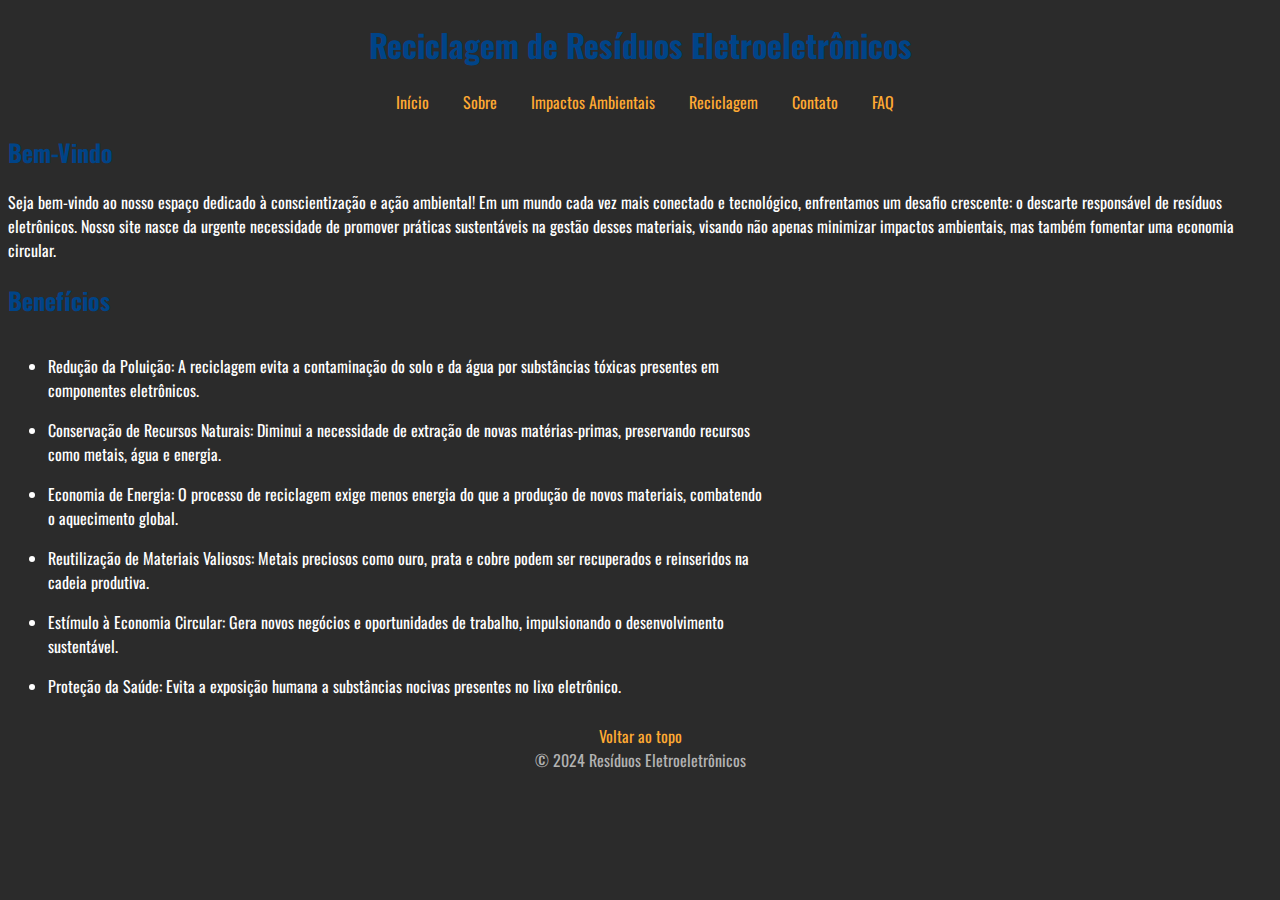
<file: index.html>
<!DOCTYPE html>
<html lang="pt-br">

<head>
    <meta charset="UTF-8">
    <meta name="viewport" content="width=device-width, initial-scale=1.0">
    <title>Resíduos Eletroeletrônicos</title>
    <link rel="stylesheet" href="style.css">
    <link rel="preconnect" href="https://fonts.googleapis.com">
    <link rel="preconnect" href="https://fonts.gstatic.com" crossorigin>
    <link href="https://fonts.googleapis.com/css2?family=Oswald:wght@200..700&display=swap" rel="stylesheet">
</head>

<body>
    <header id="topo">
        <h1>Reciclagem de Resíduos Eletroeletrônicos</h1>
    </header>

    <nav>
        <ul>
            <li><a href="./index.html">Início</a></li>
            <li><a href="./sobre.html">Sobre</a></li>
            <li><a href="./impactos.html">Impactos Ambientais</a></li>
            <li><a href="./reciclagem.html">Reciclagem</a></li>
            <li><a href="./contato.html">Contato</a></li>
            <li><a href="./faq.html">FAQ</a></li>
        </ul>
    </nav>

    <main>
        <section class="grid-section">
            <h2>Bem-Vindo</h2>
            <p>Seja bem-vindo ao nosso espaço dedicado à conscientização e ação ambiental! Em um mundo cada vez mais
                conectado e tecnológico, enfrentamos um desafio crescente: o descarte responsável de resíduos
                eletrônicos. Nosso site nasce da urgente necessidade de promover práticas sustentáveis na gestão desses
                materiais, visando não apenas minimizar impactos ambientais, mas também fomentar uma economia circular.
            </p>
            

            <h2>Benefícios</h2>
            <div class="row">
                <div class="beneficios">
                    <ul>
                        <li>
                            <p>Redução da Poluição: A reciclagem evita a contaminação do solo e da água por substâncias
                                tóxicas presentes em componentes eletrônicos.</p>
                        </li>
                        <li>
                            <p>Conservação de Recursos Naturais: Diminui a necessidade de extração de novas
                                matérias-primas,
                                preservando recursos como metais, água e energia.</p>
                        </li>
                        <li>
                            <p>Economia de Energia: O processo de reciclagem exige menos energia do que a produção de
                                novos
                                materiais, combatendo o aquecimento global.</p>
                        </li>
                        <li>
                            <p>Reutilização de Materiais Valiosos: Metais preciosos como ouro, prata e cobre podem ser
                                recuperados e reinseridos na cadeia produtiva.</p>
                        </li>
                        <li>
                            <p>Estímulo à Economia Circular: Gera novos negócios e oportunidades de trabalho,
                                impulsionando
                                o desenvolvimento sustentável.</p>
                        </li>
                        <li>
                            <p>Proteção da Saúde: Evita a exposição humana a substâncias nocivas presentes no lixo
                                eletrônico.</p>
                        </li>
                    </ul>
                </div>
            </div>
        </section>

        

    </main>

    <footer>
        <a href="#topo">Voltar ao topo</a>
        <p>&copy; 2024 Resíduos Eletroeletrônicos</p>
    </footer>
</body>

</html>
</file>
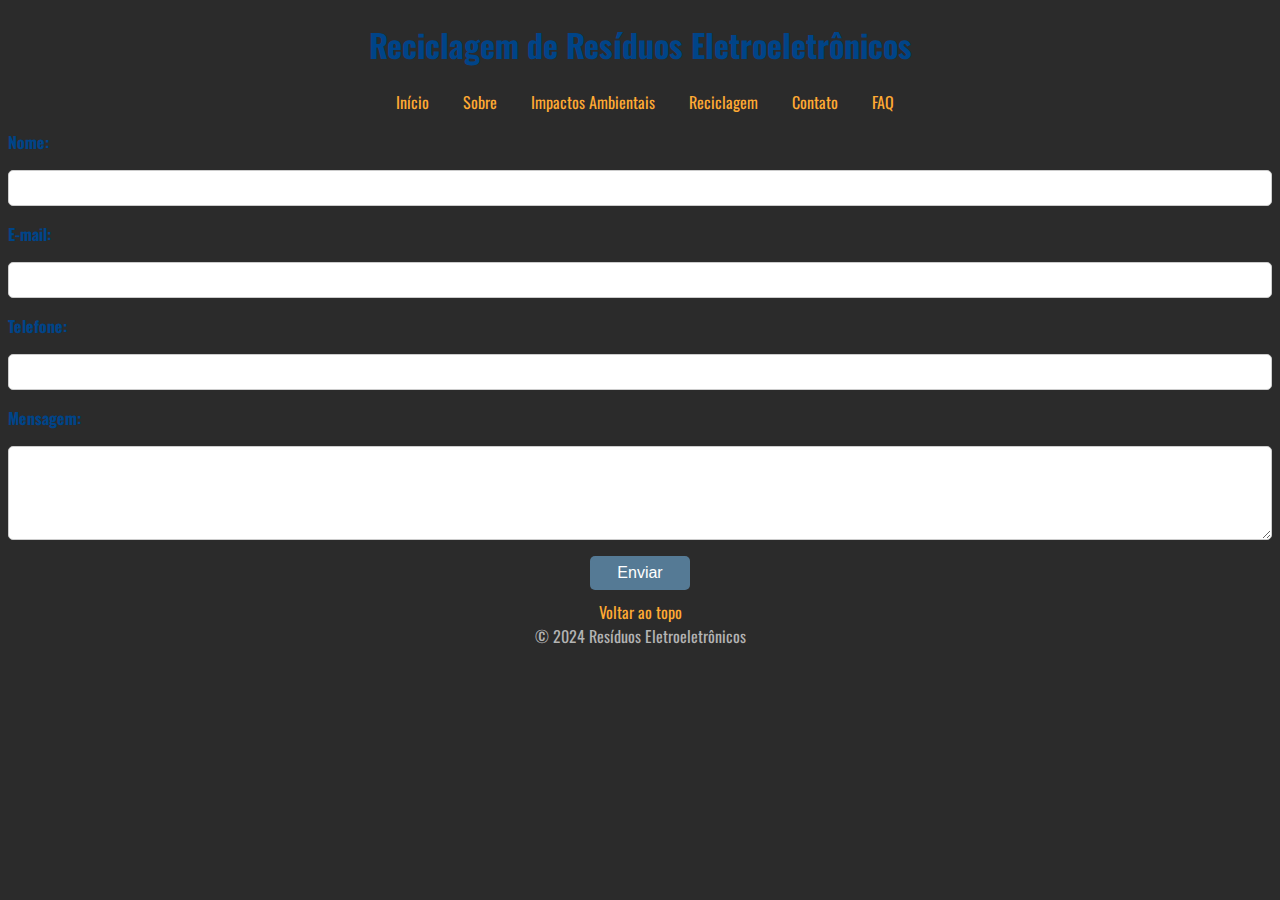
<file: contato.html>
<!DOCTYPE html>
<html lang="pt-br">

<head>
    <meta charset="UTF-8">
    <meta name="viewport" content="width=device-width, initial-scale=1.0">
    <title>Resíduos Eletroeletrônicos</title>
    <link rel="stylesheet" href="style.css">
    <link rel="preconnect" href="https://fonts.googleapis.com">
    <link rel="preconnect" href="https://fonts.gstatic.com" crossorigin>
    <link href="https://fonts.googleapis.com/css2?family=Oswald:wght@200..700&display=swap" rel="stylesheet">
</head>

<body>
    <header id="topo">
        <h1>Reciclagem de Resíduos Eletroeletrônicos</h1>
    </header>

    <nav>
        <ul>
            <li><a href="./index.html">Início</a></li>
            <li><a href="./sobre.html">Sobre</a></li>
            <li><a href="./impactos.html">Impactos Ambientais</a></li>
            <li><a href="./reciclagem.html">Reciclagem</a></li>
            <li><a href="./contato.html">Contato</a></li>
            <li><a href="./faq.html">FAQ</a></li>
        </ul>
    </nav>

    <main>
        <section class="grid-section">
            <form id="contact-form">
                <label for="name">Nome:</label>
                <input type="text" id="name" name="name" required>
                
                <label for="email">E-mail:</label>
                <input type="email" id="email" name="email" required>
                
                <label for="phone">Telefone:</label>
                <input type="tel" id="phone" name="phone" pattern="\d{10,11}" required>
                
                <label for="message">Mensagem:</label>
                <textarea id="message" name="message" rows="4" required></textarea>
                
                <button type="submit">Enviar</button>
            </form>
        </section>
    </main>

    <footer>
        <a href="#topo">Voltar ao topo</a>
        <p>&copy; 2024 Resíduos Eletroeletrônicos</p>
    </footer>

    <script>
        document.getElementById('contact-form').addEventListener('submit', function(event) {
            const phonePattern = /^\d{10,11}$/;
            const phoneInput = document.getElementById('phone').value;

            if (!phonePattern.test(phoneInput)) {
                alert('Insira um número de telefone válido com 10 ou 11 dígitos.');
                event.preventDefault();
            }
        });
    </script>
</body>

</html>
</file>
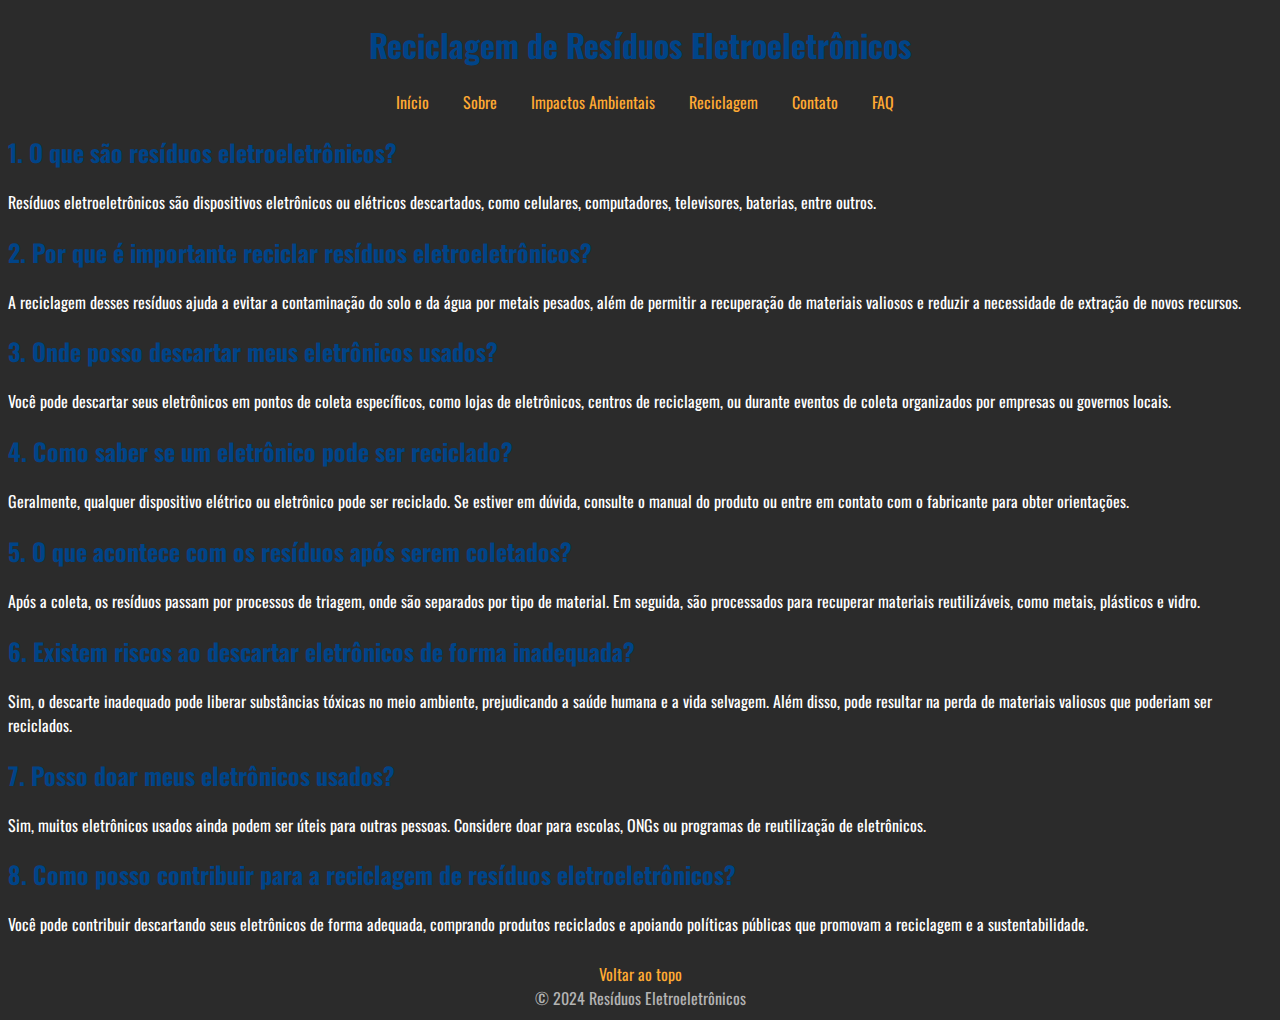
<file: faq.html>
<!DOCTYPE html>
<html lang="pt-br">

<head>
    <meta charset="UTF-8">
    <meta name="viewport" content="width=device-width, initial=" 1.0">
    <title>Resíduos Eletroeletrônicos</title>
    <link rel="stylesheet" href="style.css">
    <link rel="preconnect" href="https://fonts.googleapis.com">
    <link rel="preconnect" href="https://fonts.gstatic.com" crossorigin>
    <link href="https://fonts.googleapis.com/css2?family=Oswald:wght@200..700&display=swap" rel="stylesheet">
</head>

<body>
    <header id="topo">
        <h1>Reciclagem de Resíduos Eletroeletrônicos</h1>
    </header>

    <nav>
        <ul>
            <li><a href="./index.html">Início</a></li>
            <li><a href="./sobre.html">Sobre</a></li>
            <li><a href="./impactos.html">Impactos Ambientais</a></li>
            <li><a href="./reciclagem.html">Reciclagem</a></li>
            <li><a href="./contato.html">Contato</a></li>
            <li><a href="./faq.html">FAQ</a></li>
        </ul>
    </nav>

    <main>
        <section class="grid-section">
            <h2>1. O que são resíduos eletroeletrônicos?</h2>
            <p>Resíduos eletroeletrônicos são dispositivos eletrônicos ou elétricos descartados, como celulares,
                computadores, televisores, baterias, entre outros.</p>
            <h2>2. Por que é importante reciclar resíduos eletroeletrônicos?</h2>
            <p>A reciclagem desses resíduos ajuda a evitar a contaminação do solo e da água por metais pesados, além de
                permitir a recuperação de materiais valiosos e reduzir a necessidade de extração de novos recursos.</p>

            <h2>3. Onde posso descartar meus eletrônicos usados?</h2>
            <p>Você pode descartar seus eletrônicos em pontos de coleta específicos, como lojas de eletrônicos,
                centros de reciclagem, ou durante eventos de coleta organizados por empresas ou governos locais.</p>
            <h2>4. Como saber se um eletrônico pode ser reciclado?</h2>
            <p>Geralmente, qualquer dispositivo elétrico ou eletrônico pode ser reciclado. Se estiver em dúvida,
                consulte o manual do produto ou entre em contato com o fabricante para obter orientações.</p>
            <h2>5. O que acontece com os resíduos após serem coletados?</h2>
            <p>Após a coleta, os resíduos passam por processos de triagem, onde são separados por tipo de material.
                Em seguida, são processados para recuperar materiais reutilizáveis, como metais, plásticos e vidro.
            </p>
            <h2>6. Existem riscos ao descartar eletrônicos de forma inadequada?</h2>
            <p>Sim, o descarte inadequado pode liberar substâncias tóxicas no meio ambiente, prejudicando a saúde
                humana e a vida selvagem. Além disso, pode resultar na perda de materiais valiosos que poderiam ser
                reciclados.</p>
            <h2>7. Posso doar meus eletrônicos usados?</h2>
            <p>Sim, muitos eletrônicos usados ainda podem ser úteis para outras pessoas. Considere doar para
                escolas, ONGs ou programas de reutilização de eletrônicos.</p>
            <h2>8. Como posso contribuir para a reciclagem de resíduos eletroeletrônicos?</h2>
            <p>Você pode contribuir descartando seus eletrônicos de forma adequada, comprando produtos reciclados e
                apoiando políticas públicas que promovam a reciclagem e a sustentabilidade.</p>
            </div>
        </section>
    </main>

    <footer>
        <a href="#topo">Voltar ao topo</a>
        <p>&copy; 2024 Resíduos Eletroeletrônicos</p>
    </footer>
</body>

</html>
</file>
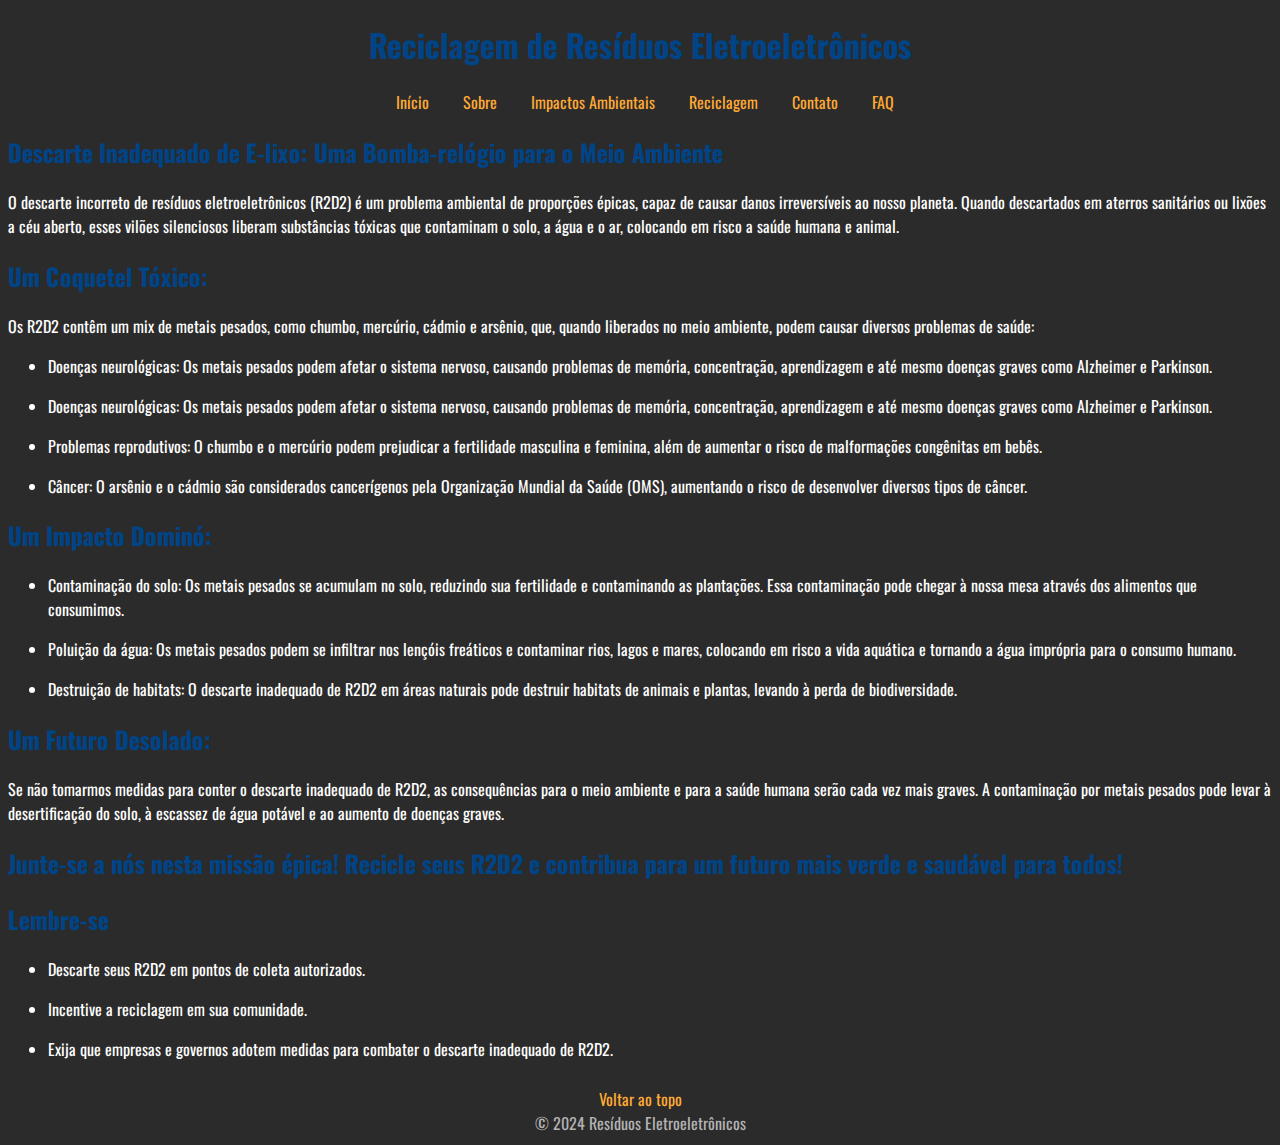
<file: impactos.html>
<!DOCTYPE html>
<html lang="pt-br">

<head>
    <meta charset="UTF-8">
    <meta name="viewport" content="width=device-width, initial-scale=1.0">
    <title>Resíduos Eletroeletrônicos</title>
    <link rel="stylesheet" href="style.css">
    <link rel="preconnect" href="https://fonts.googleapis.com">
    <link rel="preconnect" href="https://fonts.gstatic.com" crossorigin>
    <link href="https://fonts.googleapis.com/css2?family=Oswald:wght@200..700&display=swap" rel="stylesheet">
</head>

<body>
    <header id="topo">
        <h1>Reciclagem de Resíduos Eletroeletrônicos</h1>
    </header>

    <nav>
        <ul>
            <li><a href="./index.html">Início</a></li>
            <li><a href="./sobre.html">Sobre</a></li>
            <li><a href="./impactos.html">Impactos Ambientais</a></li>
            <li><a href="./reciclagem.html">Reciclagem</a></li>
            <li><a href="./contato.html">Contato</a></li>
            <li><a href="./faq.html">FAQ</a></li>
        </ul>
    </nav>

    <main>
        <section class="grid-section">
            <h2>Descarte Inadequado de E-lixo: Uma Bomba-relógio para o Meio Ambiente</h2>
            <p>O descarte incorreto de resíduos eletroeletrônicos (R2D2) é um problema ambiental de proporções épicas,
                capaz de causar danos irreversíveis ao nosso planeta. Quando descartados em aterros sanitários ou lixões
                a céu aberto, esses vilões silenciosos liberam substâncias tóxicas que contaminam o solo, a água e o ar,
                colocando em risco a saúde humana e animal.
            </p>

            <h2>Um Coquetel Tóxico:</h2>
            <p>Os R2D2 contêm um mix de metais pesados, como chumbo, mercúrio, cádmio e arsênio, que, quando liberados
                no meio ambiente, podem causar diversos problemas de saúde:
            </p>
            <ul>
                <li>
                    <p>Doenças neurológicas: Os metais pesados podem afetar o sistema nervoso, causando problemas de
                        memória, concentração, aprendizagem e até mesmo doenças graves como Alzheimer e Parkinson.</p>
                </li>
                <li>
                    <p>Doenças neurológicas: Os metais pesados podem afetar o sistema nervoso, causando problemas de
                        memória, concentração, aprendizagem e até mesmo doenças graves como Alzheimer e Parkinson.</p>
                </li>
                <li>
                    <p>Problemas reprodutivos: O chumbo e o mercúrio podem prejudicar a fertilidade masculina e
                        feminina, além de aumentar o risco de malformações congênitas em bebês.</p>
                </li>
                <li>
                    <p>Câncer: O arsênio e o cádmio são considerados cancerígenos pela Organização Mundial da Saúde
                        (OMS), aumentando o risco de desenvolver diversos tipos de câncer.</p>
                </li>
            </ul>

            <h2>Um Impacto Dominó:</h2>
            <ul>
                <li>
                    <p>Contaminação do solo: Os metais pesados se acumulam no solo, reduzindo sua fertilidade e
                        contaminando as plantações. Essa contaminação pode chegar à nossa mesa através dos alimentos que
                        consumimos.</p>
                </li>
                <li>
                    <p>Poluição da água: Os metais pesados podem se infiltrar nos lençóis freáticos e contaminar rios,
                        lagos e mares, colocando em risco a vida aquática e tornando a água imprópria para o consumo
                        humano.</p>
                </li>
                <li>
                    <p>Destruição de habitats: O descarte inadequado de R2D2 em áreas naturais pode destruir habitats de
                        animais e plantas, levando à perda de biodiversidade.
                    </p>
                </li>
            </ul>

            <h2>Um Futuro Desolado:</h2>
            <p>Se não tomarmos medidas para conter o descarte inadequado de R2D2, as consequências para o meio ambiente
                e para a saúde humana serão cada vez mais graves. A contaminação por metais pesados pode levar à
                desertificação do solo, à escassez de água potável e ao aumento de doenças graves.</p>

            <h2>Junte-se a nós nesta missão épica! Recicle seus R2D2 e contribua para um futuro mais verde e saudável
                para todos!</h2>
            <h2>Lembre-se</h2>
            <ul>
                <li>
                    <p>Descarte seus R2D2 em pontos de coleta autorizados.</p>
                </li>
                <li>
                    <p>Incentive a reciclagem em sua comunidade.</p>
                </li>
                <li>
                    <p>Exija que empresas e governos adotem medidas para combater o descarte inadequado de R2D2.</p>
                </li>
            </ul>

        </section>
    </main>

    <footer>
        <a href="#topo">Voltar ao topo</a>
        <p>&copy; 2024 Resíduos Eletroeletrônicos</p>
    </footer>
</body>

</html>
</file>
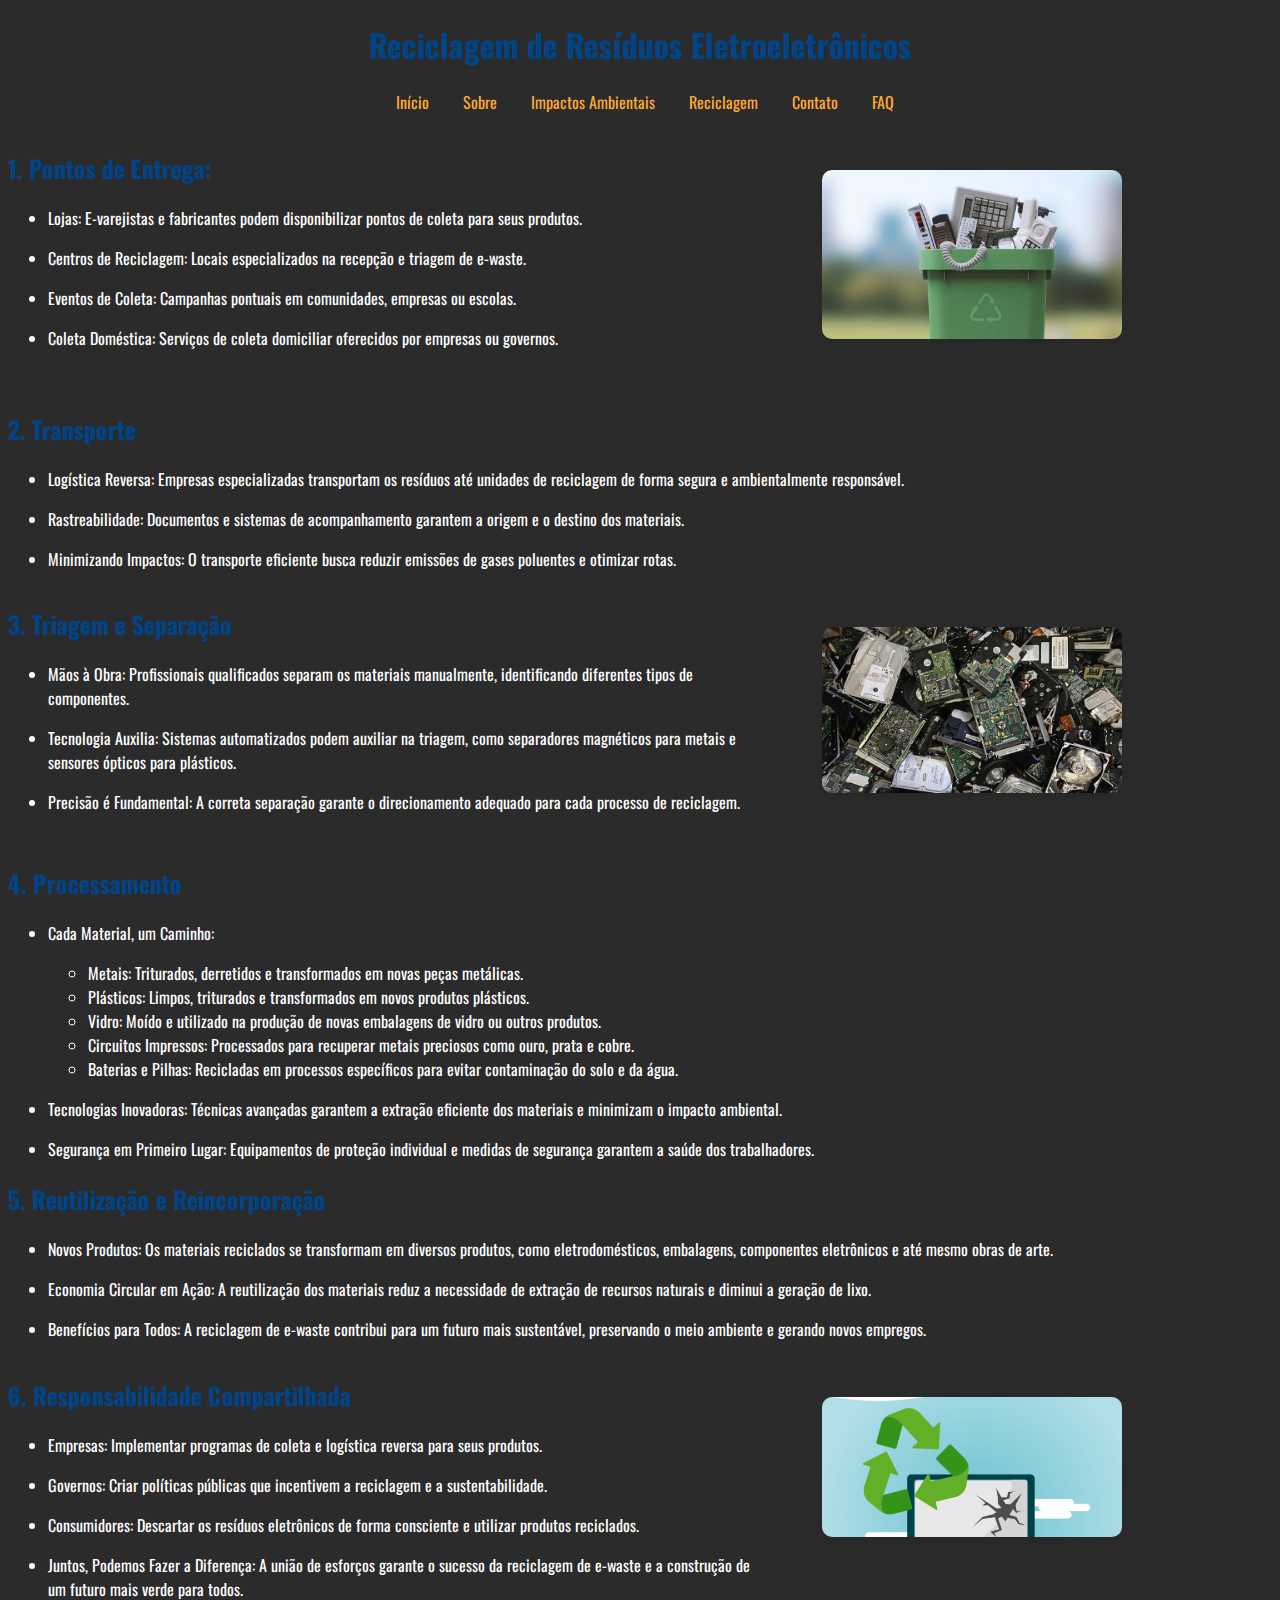
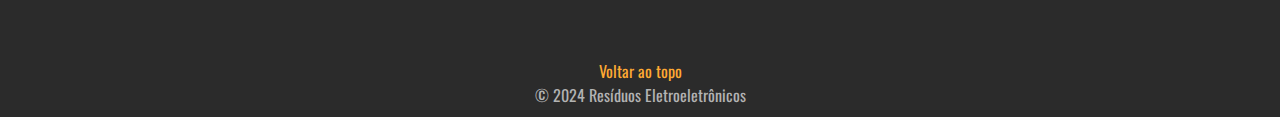
<file: reciclagem.html>
<!DOCTYPE html>
<html lang="pt-br">

<head>
    <meta charset="UTF-8">
    <meta name="viewport" content="width=device-width, initial-scale=1.0">
    <title>Resíduos Eletroeletrônicos</title>
    <link rel="stylesheet" href="style.css">
    <link rel="preconnect" href="https://fonts.googleapis.com">
    <link rel="preconnect" href="https://fonts.gstatic.com" crossorigin>
    <link href="https://fonts.googleapis.com/css2?family=Oswald:wght@200..700&display=swap" rel="stylesheet">
</head>

<body>
    <header id="topo">
        <h1>Reciclagem de Resíduos Eletroeletrônicos</h1>
    </header>

    <nav>
        <ul>
            <li><a href="./index.html">Início</a></li>
            <li><a href="./sobre.html">Sobre</a></li>
            <li><a href="./impactos.html">Impactos Ambientais</a></li>
            <li><a href="./reciclagem.html">Reciclagem</a></li>
            <li><a href="./contato.html">Contato</a></li>
            <li><a href="./faq.html">FAQ</a></li>
        </ul>
    </nav>

    <main>
        <section class="grid-section">
            <div class="image-text">
                
                
                <div>
                    <h2>1. Pontos de Entrega:</h2>
                    <ul>
                        <li>
                            <p>Lojas: E-varejistas e fabricantes podem disponibilizar pontos de coleta para seus
                                produtos.
                            </p>
                        </li>
                        <li>
                            <p>Centros de Reciclagem: Locais especializados na recepção e triagem de e-waste.</p>
                        </li>
                        <li>
                            <p>Eventos de Coleta: Campanhas pontuais em comunidades, empresas ou escolas.</p>
                        </li>
                        <li>
                            <p>Coleta Doméstica: Serviços de coleta domiciliar oferecidos por empresas ou governos.</p>
                        </li>
                    </ul>
                </div>
                <img src="./imgs/pontos-de-entrega.jpg" alt="Pontos de Entrega de Resíduos Eletroeletrônicos">
            </div>

            <h2>2. Transporte</h2>
            <ul>
                <li>
                    <p>Logística Reversa: Empresas especializadas transportam os resíduos até unidades de reciclagem de
                        forma segura e ambientalmente responsável.</p>
                </li>
                <li>
                    <p>Rastreabilidade: Documentos e sistemas de acompanhamento garantem a origem e o destino dos
                        materiais.</p>
                </li>
                <li>
                    <p>Minimizando Impactos: O transporte eficiente busca reduzir emissões de gases poluentes e otimizar
                        rotas.</p>
                </li>
            </ul>

            <div class="image-text">
                
                
                <div>
                    <h2>3. Triagem e Separação</h2>
                    <ul>
                        <li>
                            <p>Mãos à Obra: Profissionais qualificados separam os materiais manualmente, identificando
                                diferentes tipos de componentes.</p>
                        </li>
                        <li>
                            <p>Tecnologia Auxilia: Sistemas automatizados podem auxiliar na triagem, como separadores
                                magnéticos para metais e sensores ópticos para plásticos.</p>
                        </li>
                        <li>
                            <p>Precisão é Fundamental: A correta separação garante o direcionamento adequado para cada
                                processo de reciclagem.</p>
                        </li>
                    </ul>
                </div>
                <img src="./imgs/triagem.jpg" alt="Triagem de Resíduos Eletroeletrônicos">
            </div>

            <h2>4. Processamento</h2>
            <ul>
                <li>
                    <p>Cada Material, um Caminho:</p>
                    <ul>
                        <li>Metais: Triturados, derretidos e transformados em novas peças metálicas.</li>
                        <li>Plásticos: Limpos, triturados e transformados em novos produtos plásticos.</li>
                        <li>Vidro: Moído e utilizado na produção de novas embalagens de vidro ou outros produtos.</li>
                        <li>Circuitos Impressos: Processados para recuperar metais preciosos como ouro, prata e cobre.
                        </li>
                        <li>Baterias e Pilhas: Recicladas em processos específicos para evitar contaminação do solo e da
                            água.</li>
                    </ul>
                </li>
                <li>
                    <p>Tecnologias Inovadoras: Técnicas avançadas garantem a extração eficiente dos materiais e
                        minimizam o impacto ambiental.</p>
                </li>
                <li>
                    <p>Segurança em Primeiro Lugar: Equipamentos de proteção individual e medidas de segurança garantem
                        a saúde dos trabalhadores.</p>
                </li>
            </ul>

            <h2>5. Reutilização e Reincorporação</h2>
            <ul>
                <li>
                    <p>Novos Produtos: Os materiais reciclados se transformam em diversos produtos, como
                        eletrodomésticos, embalagens, componentes eletrônicos e até mesmo obras de arte.</p>
                </li>
                <li>
                    <p>Economia Circular em Ação: A reutilização dos materiais reduz a necessidade de extração de
                        recursos naturais e diminui a geração de lixo.</p>
                </li>
                <li>
                    <p>Benefícios para Todos: A reciclagem de e-waste contribui para um futuro mais sustentável,
                        preservando o meio ambiente e gerando novos empregos.</p>
                </li>
            </ul>

            <div class="image-text">
                <div>
                    <h2>6. Responsabilidade Compartilhada</h2>
                    <ul>
                        <li>
                            <p>Empresas: Implementar programas de coleta e logística reversa para seus produtos.</p>
                        </li>
                        <li>
                            <p>Governos: Criar políticas públicas que incentivem a reciclagem e a sustentabilidade.</p>
                        </li>
                        <li>
                            <p>Consumidores: Descartar os resíduos eletrônicos de forma consciente e utilizar produtos
                                reciclados.</p>
                        </li>
                        <li>
                            <p>Juntos, Podemos Fazer a Diferença: A união de esforços garante o sucesso da reciclagem de
                                e-waste e a construção de um futuro mais verde para todos.</p>
                        </li>
                    </ul>
                </div>
                <img src="./imgs/responsabilidade.png" alt="Responsabilidade Compartilhada na Reciclagem">
            </div>
        </section>
    </main>

    <footer>
        <a href="#topo">Voltar ao topo</a>
        <p>&copy; 2024 Resíduos Eletroeletrônicos</p>
    </footer>
</body>

</html>
</file>
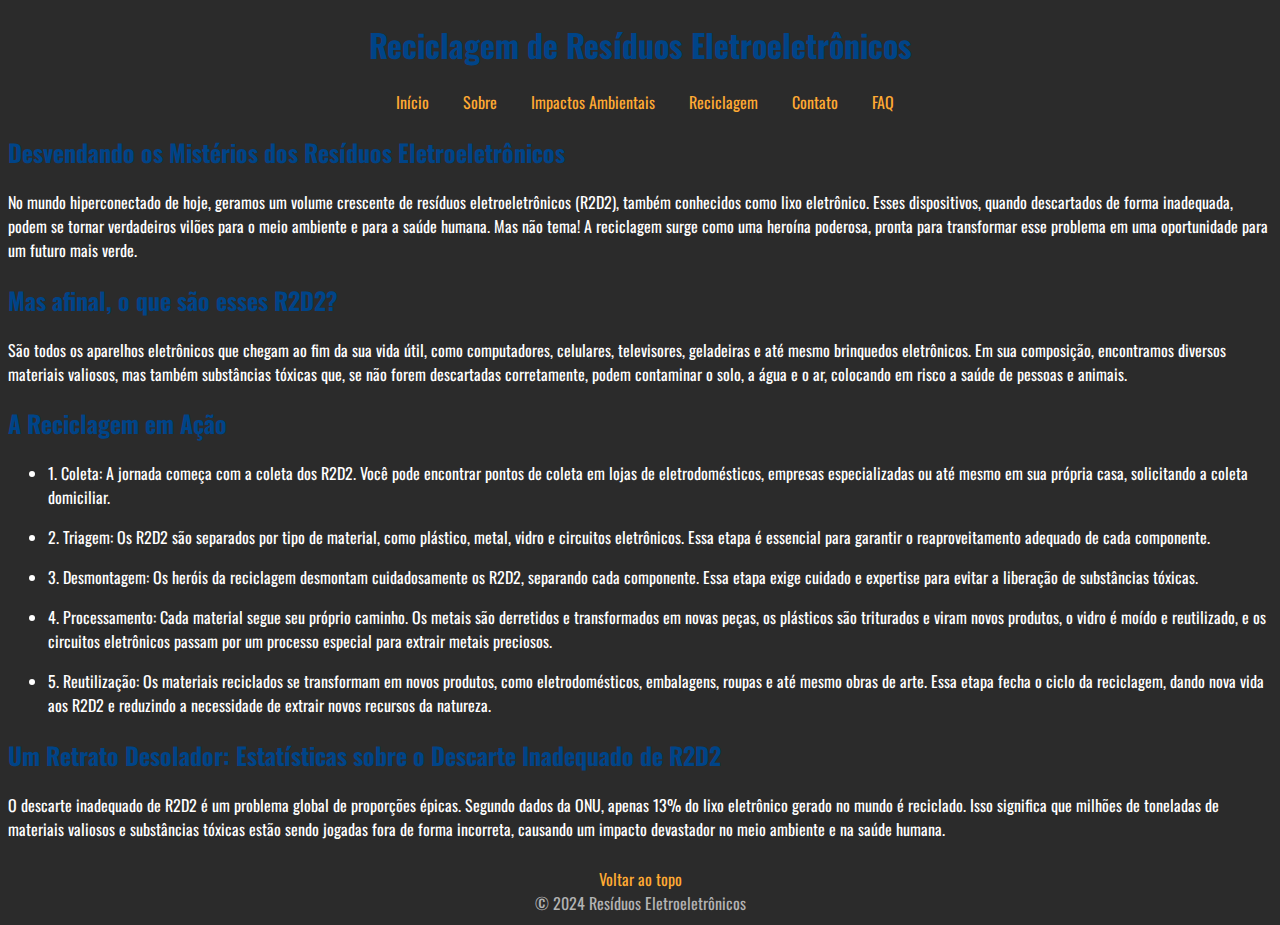
<file: sobre.html>
<!DOCTYPE html>
<html lang="pt-br">

<head>
    <meta charset="UTF-8">
    <meta name="viewport" content="width=device-width, initial-scale=1.0">
    <title>Resíduos Eletroeletrônicos</title>
    <link rel="stylesheet" href="style.css">
    <link rel="preconnect" href="https://fonts.googleapis.com">
    <link rel="preconnect" href="https://fonts.gstatic.com" crossorigin>
    <link href="https://fonts.googleapis.com/css2?family=Oswald:wght@200..700&display=swap" rel="stylesheet">
</head>

<body>
    <header id="topo">
        <h1>Reciclagem de Resíduos Eletroeletrônicos</h1>
    </header>

    <nav>
        <ul>
            <li><a href="./index.html">Início</a></li>
            <li><a href="./sobre.html">Sobre</a></li>
            <li><a href="./impactos.html">Impactos Ambientais</a></li>
            <li><a href="./reciclagem.html">Reciclagem</a></li>
            <li><a href="./contato.html">Contato</a></li>
            <li><a href="./faq.html">FAQ</a></li>
        </ul>
    </nav>

    <main>
        <section class="grid-section">
            <h2>Desvendando os Mistérios dos Resíduos Eletroeletrônicos</h2>
            <p>No mundo hiperconectado de hoje, geramos um volume crescente de resíduos eletroeletrônicos (R2D2), também
                conhecidos como lixo eletrônico. Esses dispositivos, quando descartados de forma inadequada, podem se
                tornar verdadeiros vilões para o meio ambiente e para a saúde humana. Mas não tema! A reciclagem surge
                como uma heroína poderosa, pronta para transformar esse problema em uma oportunidade para um futuro mais
                verde.
            </p>

            <h2>Mas afinal, o que são esses R2D2?</h2>
            <p>São todos os aparelhos eletrônicos que chegam ao fim da sua vida útil, como computadores, celulares,
                televisores, geladeiras e até mesmo brinquedos eletrônicos. Em sua composição, encontramos diversos
                materiais valiosos, mas também substâncias tóxicas que, se não forem descartadas corretamente, podem
                contaminar o solo, a água e o ar, colocando em risco a saúde de pessoas e animais.
            </p>

            <h2>A Reciclagem em Ação</h2>
            <ul>
                <li>
                    <p>1. Coleta: A jornada começa com a coleta dos R2D2. Você pode encontrar pontos de coleta em lojas
                        de eletrodomésticos, empresas especializadas ou até mesmo em sua própria casa, solicitando a
                        coleta domiciliar.</p>
                </li>
                <li>
                    <p>2. Triagem: Os R2D2 são separados por tipo de material, como plástico, metal, vidro e circuitos
                        eletrônicos. Essa etapa é essencial para garantir o reaproveitamento adequado de cada
                        componente.</p>
                </li>
                <li>
                    <p>3. Desmontagem: Os heróis da reciclagem desmontam cuidadosamente os R2D2, separando cada
                        componente. Essa etapa exige cuidado e expertise para evitar a liberação de substâncias tóxicas.
                    </p>
                </li>
                <li>
                    <p>4. Processamento: Cada material segue seu próprio caminho. Os metais são derretidos e
                        transformados em novas peças, os plásticos são triturados e viram novos produtos, o vidro é
                        moído e reutilizado, e os circuitos eletrônicos passam por um processo especial para extrair
                        metais preciosos.</p>
                </li>
                <li>
                    <p>5. Reutilização: Os materiais reciclados se transformam em novos produtos, como eletrodomésticos,
                        embalagens, roupas e até mesmo obras de arte. Essa etapa fecha o ciclo da reciclagem, dando nova
                        vida aos R2D2 e reduzindo a necessidade de extrair novos recursos da natureza.</p>
                </li>
            </ul>

            <h2>Um Retrato Desolador: Estatísticas sobre o Descarte Inadequado de R2D2</h2>
            <p>O descarte inadequado de R2D2 é um problema global de proporções épicas. Segundo dados da ONU, apenas 13%
                do lixo eletrônico gerado no mundo é reciclado. Isso significa que milhões de toneladas de materiais
                valiosos e substâncias tóxicas estão sendo jogadas fora de forma incorreta, causando um impacto
                devastador no meio ambiente e na saúde humana.</p>


        </section>
    </main>

    <footer>
        <a href="#topo">Voltar ao topo</a>
        <p>&copy; 2024 Resíduos Eletroeletrônicos</p>
    </footer>
</body>

</html>
</file>
<file: style.css>
body {
    margin-bottom: 0;
    padding-bottom: 0;
    font-family: "Oswald", sans-serif;
    font-optical-sizing: auto;
    font-style: normal;
    color: #FFFFFF;
    background-color: #2B2B2B;
}

header {
    text-align: center;
    color: #004488;
}

nav {
    text-align: center;
}

nav ul li {
    display: inline;
}

nav ul li a {
    text-decoration: none;
    color: #FFAA33;
    margin-right: 30px;
}

nav ul li a:hover {
    text-decoration: underline;
}

.container {
    display: grid;
    grid-template-columns: 1fr 1fr 1fr;
    grid-gap: 20px;
}

.item {
    background-color: #FFD700;
    padding: 20px;
    padding-bottom: 40px;
    text-align: center;
}

.grid-section h2 {
    color: #004488;
}

.beneficios {
    width: 60%;
}

.row {
    display: flex;
    flex-direction: row;
    justify-content: space-between;
}

footer {
    text-align: center;
    padding-top: 10px;
    padding-bottom: 10px;
}

footer p {
    margin: 0;
    color: #B3B3B3;
}

footer a {
    text-decoration: none;
    color: #FFAA33;
}

footer a:hover {
    text-decoration: underline;
}

.image-text {
    display: flex;
    align-items: flex-start;
    gap: 1rem;
    margin-bottom: 2rem;
}

.image-text img {
    width: 40%;
    max-width: 300px;
    margin: 40px;
    height: auto;
    border-radius: 10px;
    box-shadow: 0 4px 8px rgba(0, 0, 0, 0.1);
}

.image-text div {
    width: 60%;
}

form {
    display: flex;
    flex-direction: column;
    gap: 1rem;
    color: #004488;
}

form label {
    font-weight: bold;
}

form input, form textarea {
    padding: 0.5rem;
    border: 1px solid #ccc;
    border-radius: 5px;
    font-size: 1rem;
}

form button {
    padding: 0.5rem;
    background-color: #557A95;
    color: white;
    border: none;
    border-radius: 5px;
    font-size: 1rem;
    cursor: pointer;
    width: 100px;
    align-self: center;
}

form button:hover {
    background: #476582;
}
</file>
